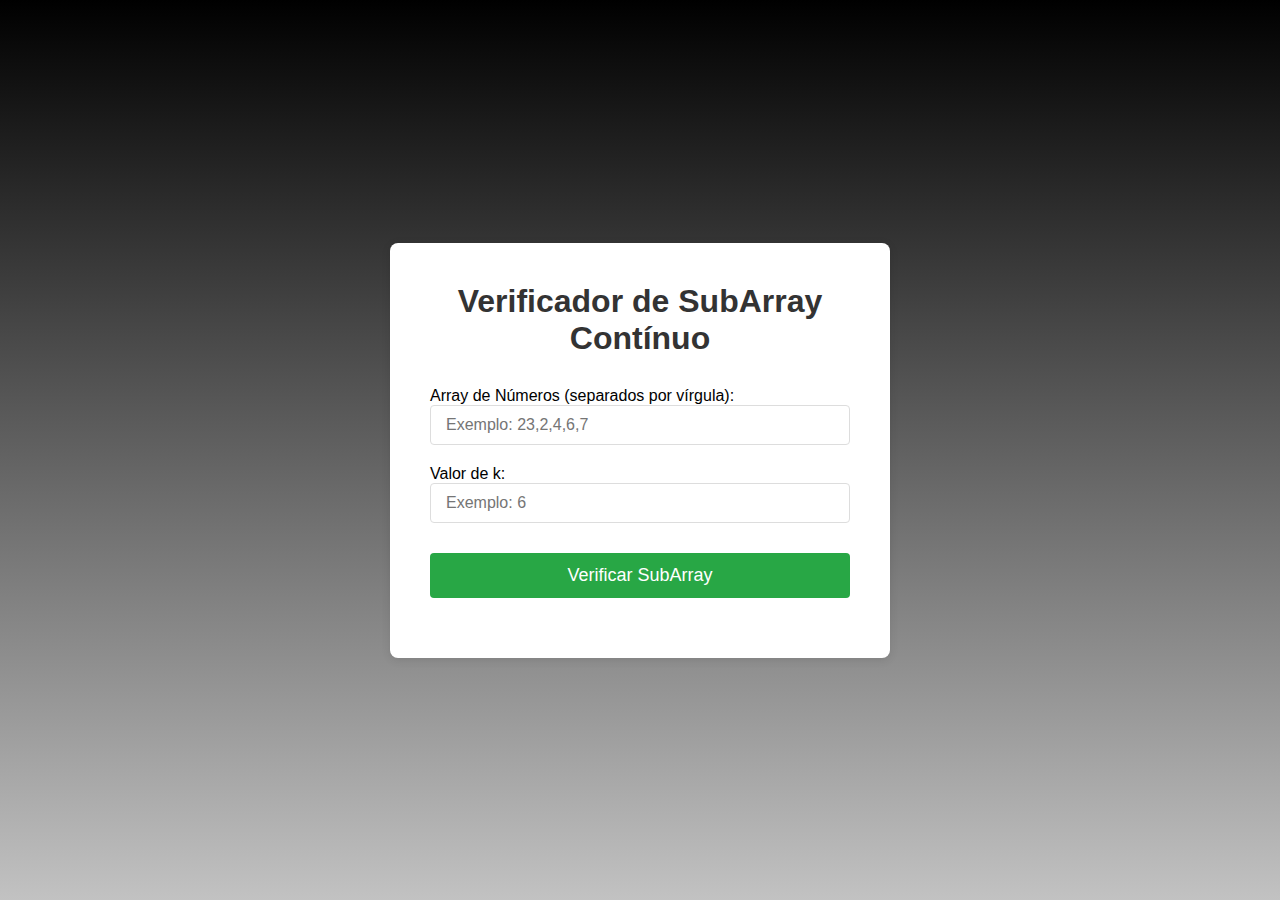
<file: index.html>
<!DOCTYPE html>
<html lang="pt-BR">

<head>
  <meta charset="UTF-8">
  <meta name="viewport" content="width=device-width, initial-scale=1.0">
  <title>Verificador de SubArray Contínuo</title>
  <link rel="stylesheet" href="style.css">
</head>

<body>
  <div class="container">
    <h1>Verificador de SubArray Contínuo</h1>
    <div class="input-group">
      <label for="nums">Array de Números (separados por vírgula):</label>
      <div class="input-with-icon">
        <input type="text" id="nums" placeholder="Exemplo: 23,2,4,6,7">
        <span id="clear" class="clear-icon">&times;</span>
      </div>
    </div>
    <div class="input-group">
      <label for="k">Valor de k:</label>
      <input type="number" id="k" placeholder="Exemplo: 6">
    </div>
    <button id="checkButton">Verificar SubArray</button>
    <div id="result" class="result"></div>
  </div>

  <script src="logic.js"></script>
</body>

</html>
</file>
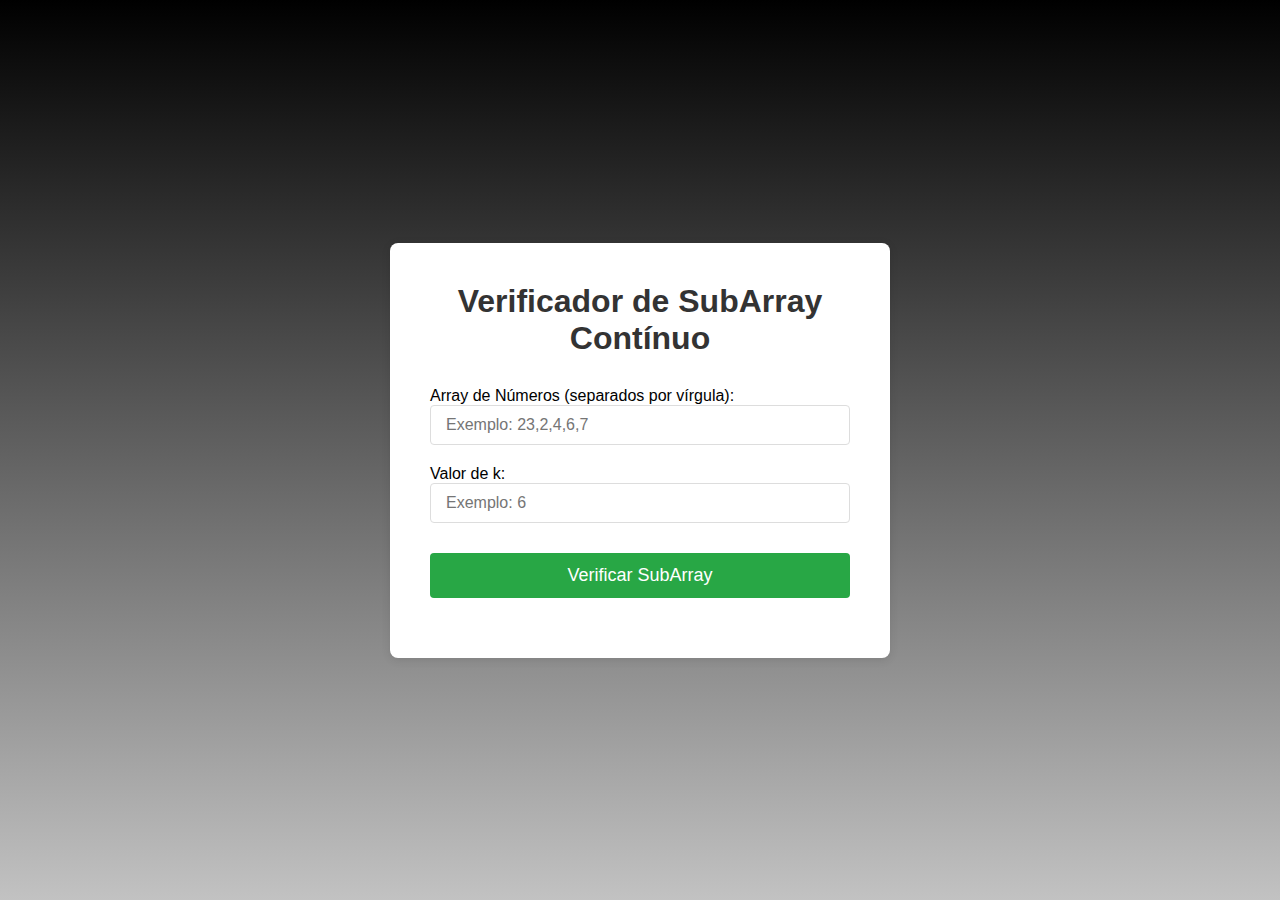
<file: page/index.html>
<!DOCTYPE html>
<html lang="pt-BR">

<head>
  <meta charset="UTF-8">
  <meta name="viewport" content="width=device-width, initial-scale=1.0">
  <title>Verificador de SubArray Contínuo</title>
  <link rel="stylesheet" href="/page/css/style.css">
</head>

<body>
  <div class="container">
    <h1>Verificador de SubArray Contínuo</h1>
    <div class="input-group">
      <label for="nums">Array de Números (separados por vírgula):</label>
      <input type="text" id="nums" placeholder="Exemplo: 23,2,4,6,7">
    </div>
    <div class="input-group">
      <label for="k">Valor de k:</label>
      <input type="number" id="k" placeholder="Exemplo: 6">
    </div>
    <button id="checkButton">Verificar SubArray</button>
    <div id="result" class="result"></div>
  </div>

  <script src="/logical/logic.js"></script>
</body>

</html>
</file>
<file: style.css>
* {
  box-sizing: border-box;
  margin: 0;
  padding: 0;
}

body {
  background: linear-gradient(to bottom, #000 0%, #c2c2c2 100%);
  font-family: 'Arial', sans-serif;
  display: flex;
  justify-content: center;
  align-items: center;
  height: 100vh;
}

.container {
  background-color: #ffffff;
  padding: 40px;
  border-radius: 8px;
  box-shadow: 0 2px 10px rgba(0,0,0,0.1);
  width: 100%;
  max-width: 500px;
  text-align: center;
}

h1 {
  margin-bottom: 30px;
  color: #333;
}

.input-group {
  margin-bottom: 20px;
  text-align: left;
}

.label {
  display: block;
  margin-bottom: 5px;
  color: #555;
}

input[type="text"],
input[type="number"] {
  width: 100%;
  padding: 10px 15px;
  border: 1px solid #ddd;
  border-radius: 4px;
  font-size: 16px;
}

button {
  background-color: #28a745;
  color: #ffffff;
  padding: 12px 20px;
  border: none;
  border-radius: 4px;
  font-size: 18px;
  cursor: pointer;
  width: 100%;
  margin-top: 10px;
}

button:hover {
  background-color: #218838;
}

.result {
  margin-top: 20px;
  font-size: 20px;
  font-weight: bold;
  color: #333;
}

.input-with-icon {
  position: relative;
  display: flex;
  align-items: center;
}

#nums {
  width: 100%;
  padding-right: 30px; /* Espaço para o ícone de limpar */
}

.clear-icon {
  position: absolute;
  right: 10px;
  cursor: pointer;
  color: #888;
  font-size: 18px;
  display: none; /* Oculto inicialmente */
}

.clear-icon:hover {
  color: #000;
}

/* Exibir o ícone de limpar quando o campo tiver texto */
#nums:not(:placeholder-shown) + .clear-icon {
  display: inline;
}
</file>
<file: page/css/style.css>
* {
  box-sizing: border-box;
  margin: 0;
  padding: 0;
}

body {
  background: linear-gradient(to bottom, #000 0%, #c2c2c2 100%);
  font-family: 'Arial', sans-serif;
  display: flex;
  justify-content: center;
  align-items: center;
  height: 100vh;
}

.container {
  background-color: #ffffff;
  padding: 40px;
  border-radius: 8px;
  box-shadow: 0 2px 10px rgba(0,0,0,0.1);
  width: 100%;
  max-width: 500px;
  text-align: center;
}

h1 {
  margin-bottom: 30px;
  color: #333;
}

.input-group {
  margin-bottom: 20px;
  text-align: left;
}

.label {
  display: block;
  margin-bottom: 5px;
  color: #555;
}

input[type="text"],
input[type="number"] {
  width: 100%;
  padding: 10px 15px;
  border: 1px solid #ddd;
  border-radius: 4px;
  font-size: 16px;
}

button {
  background-color: #28a745;
  color: #ffffff;
  padding: 12px 20px;
  border: none;
  border-radius: 4px;
  font-size: 18px;
  cursor: pointer;
  width: 100%;
  margin-top: 10px;
}

button:hover {
  background-color: #218838;
}

.result {
  margin-top: 20px;
  font-size: 20px;
  font-weight: bold;
  color: #333;
}
</file>
